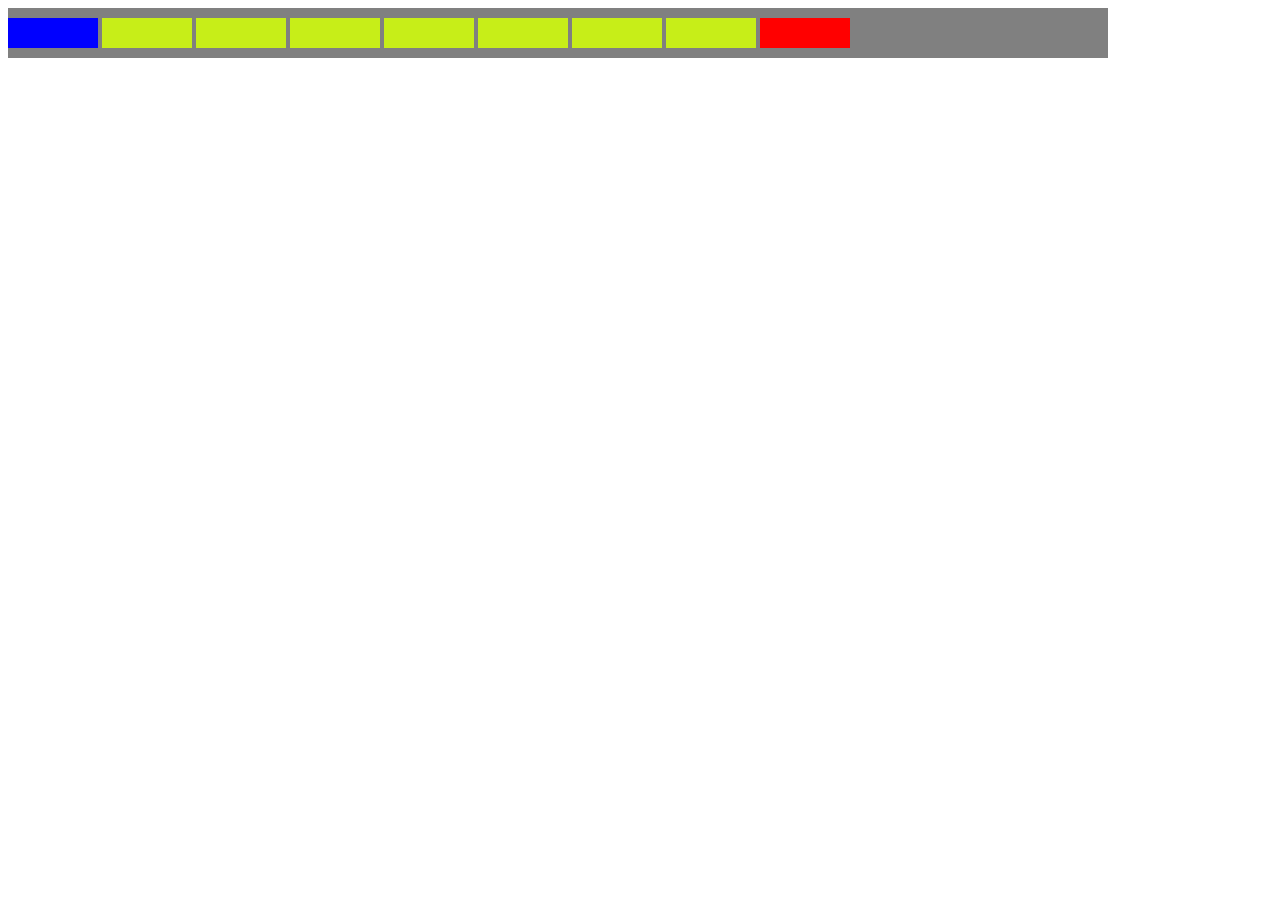
<file: 37. Lesson - ClassicList Delegation/index.html>
<!DOCTYPE html>
<html lang="en">

<head>
    <meta charset="UTF-8">
    <meta name="viewport" content="width=device-width, initial-scale=1.0">
    <title>Document</title>
    <link rel="stylesheet" href="style.css">
</head>

<body>
    <div id="first" class="btn-block">

        <button class="blue some"></button>
        <button></button>
        <button></button>
        <button></button>
        <button></button>
        <button></button>
        <button></button>
        <button></button>
    </div>

    <script src="js/script.js"></script>
</body>

</html>
</file>
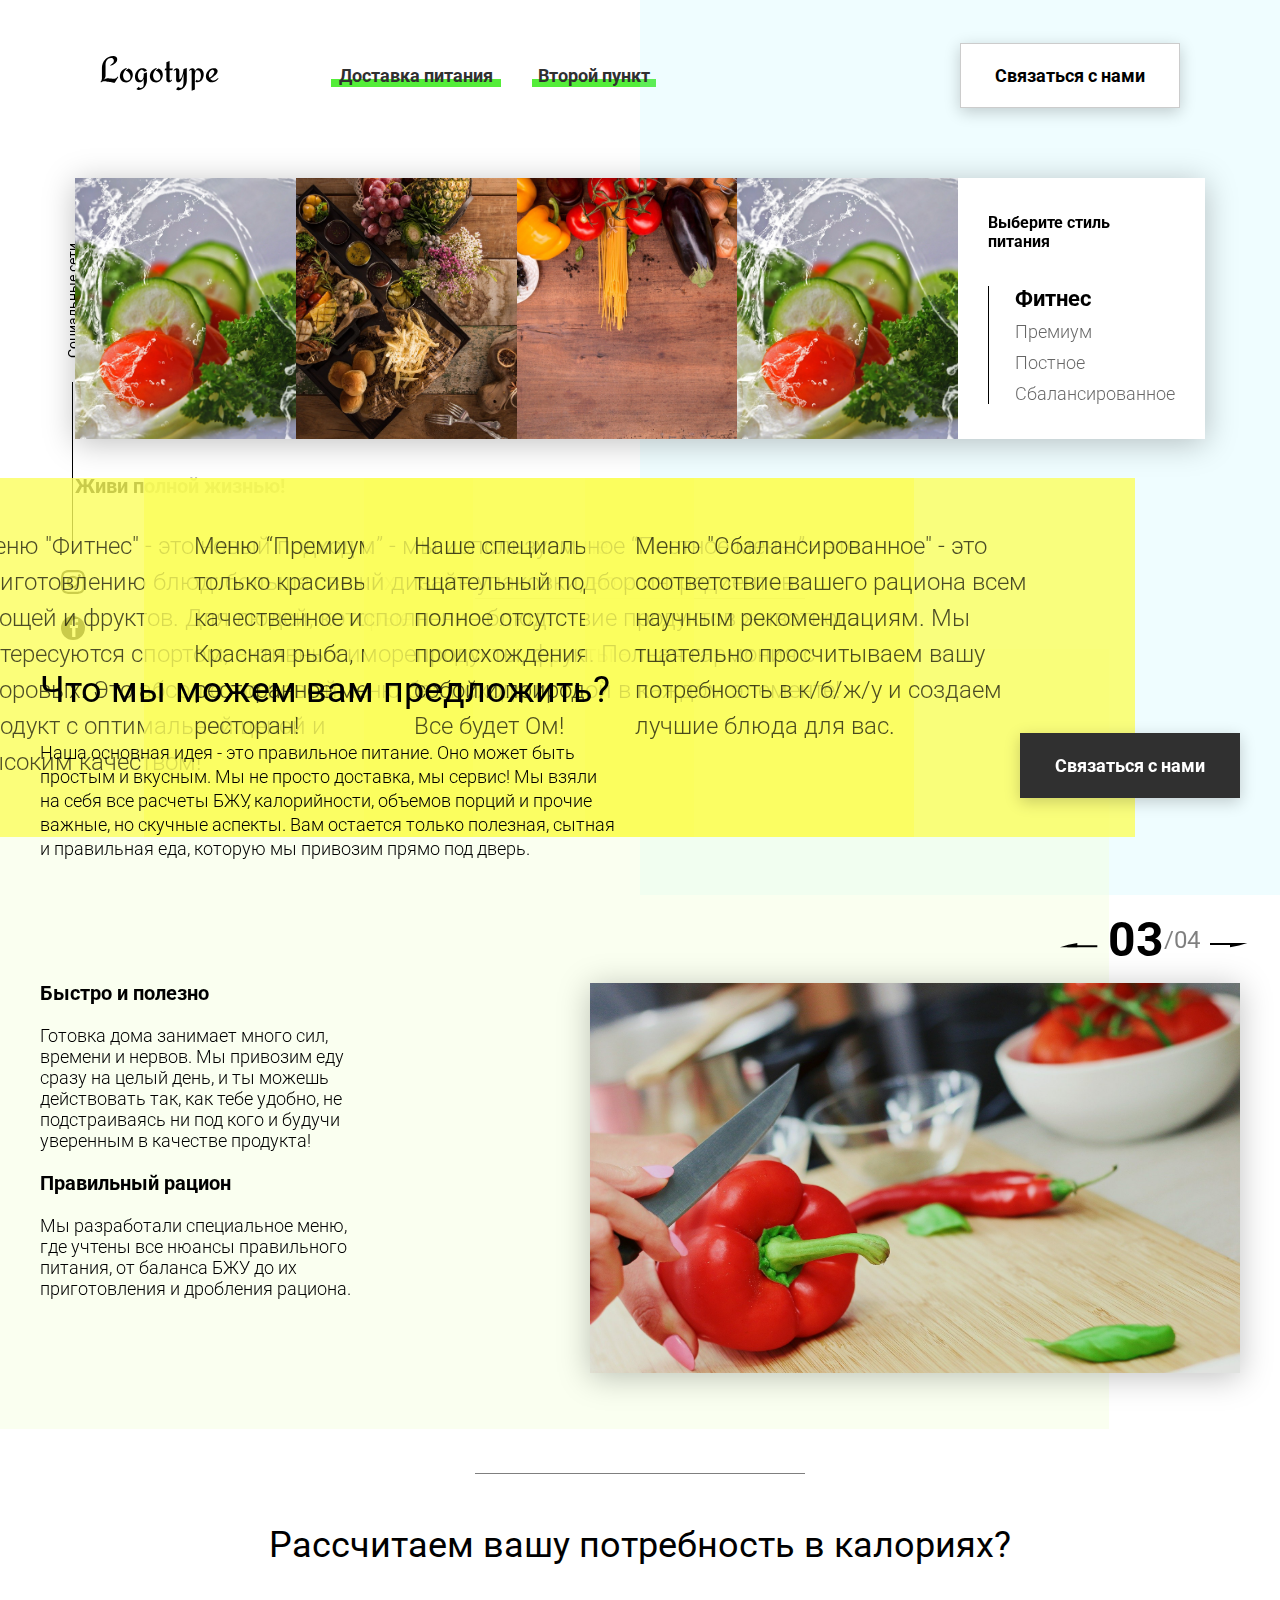
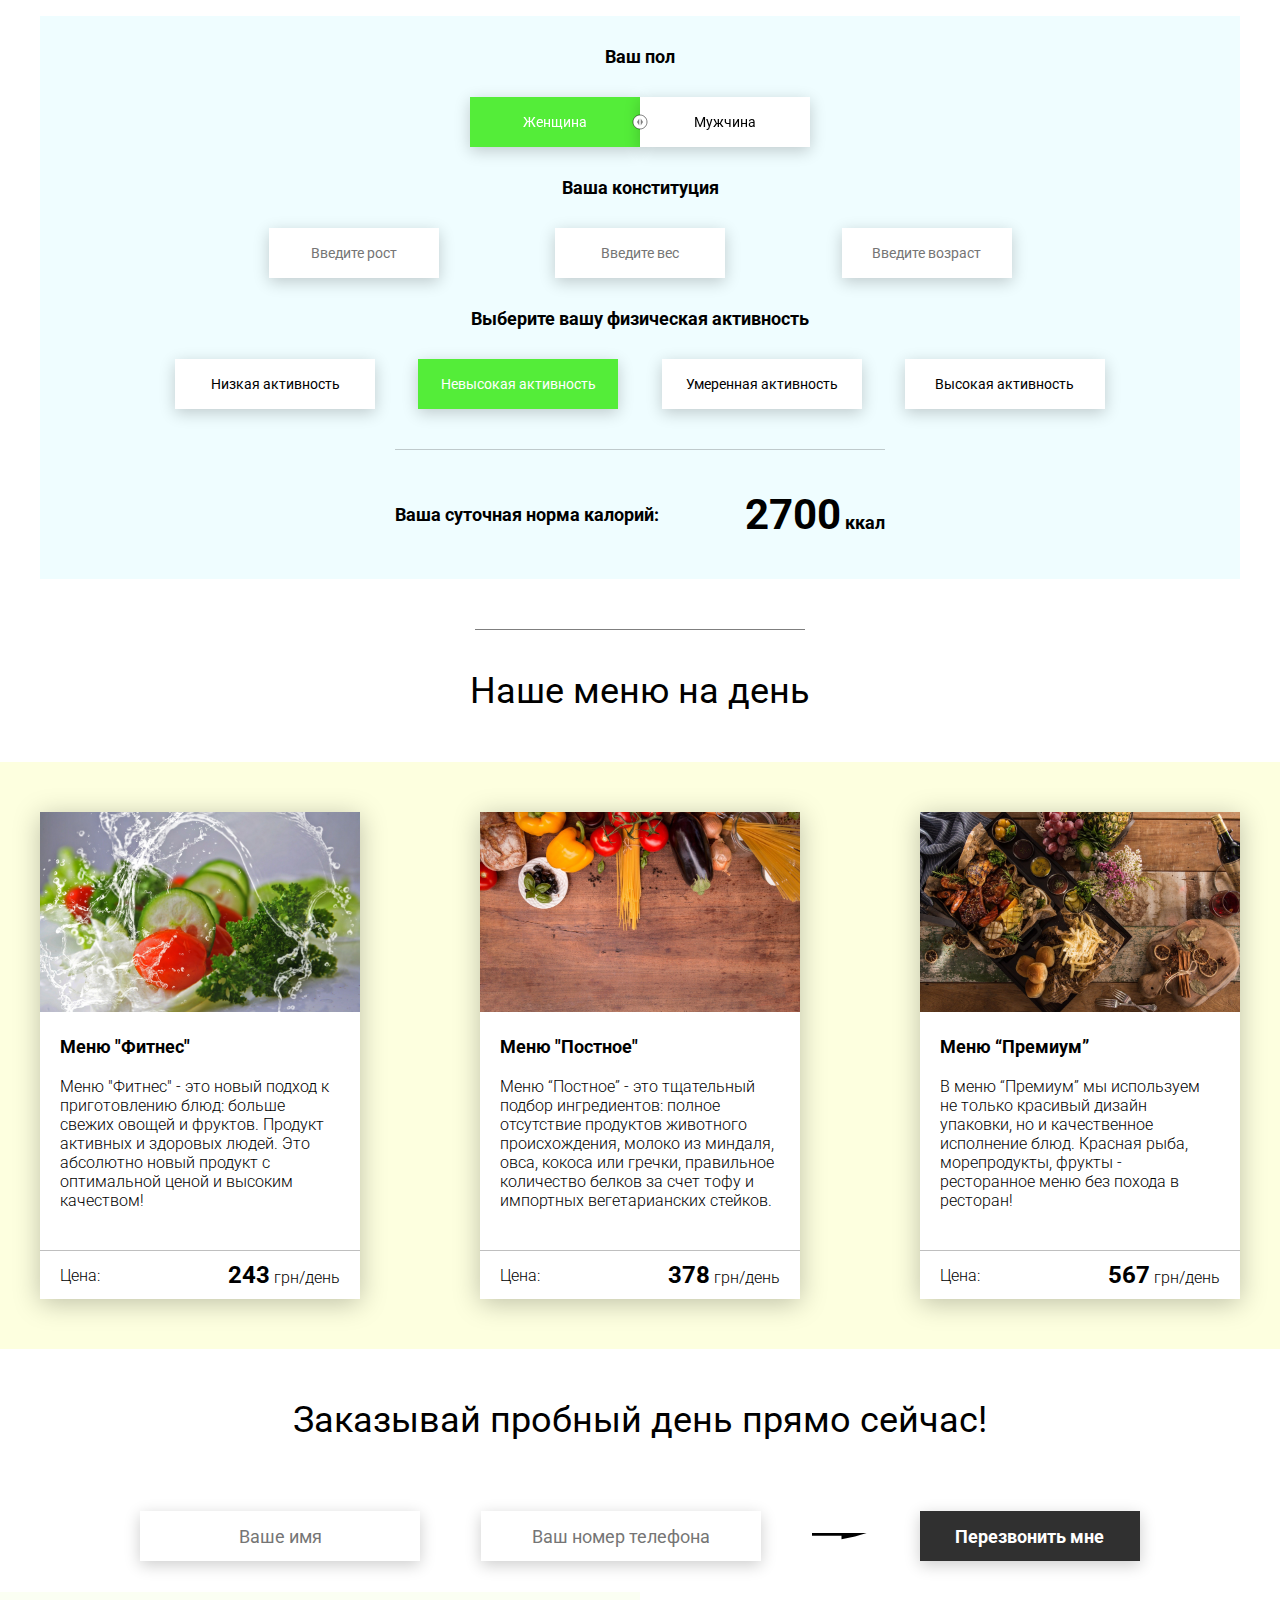
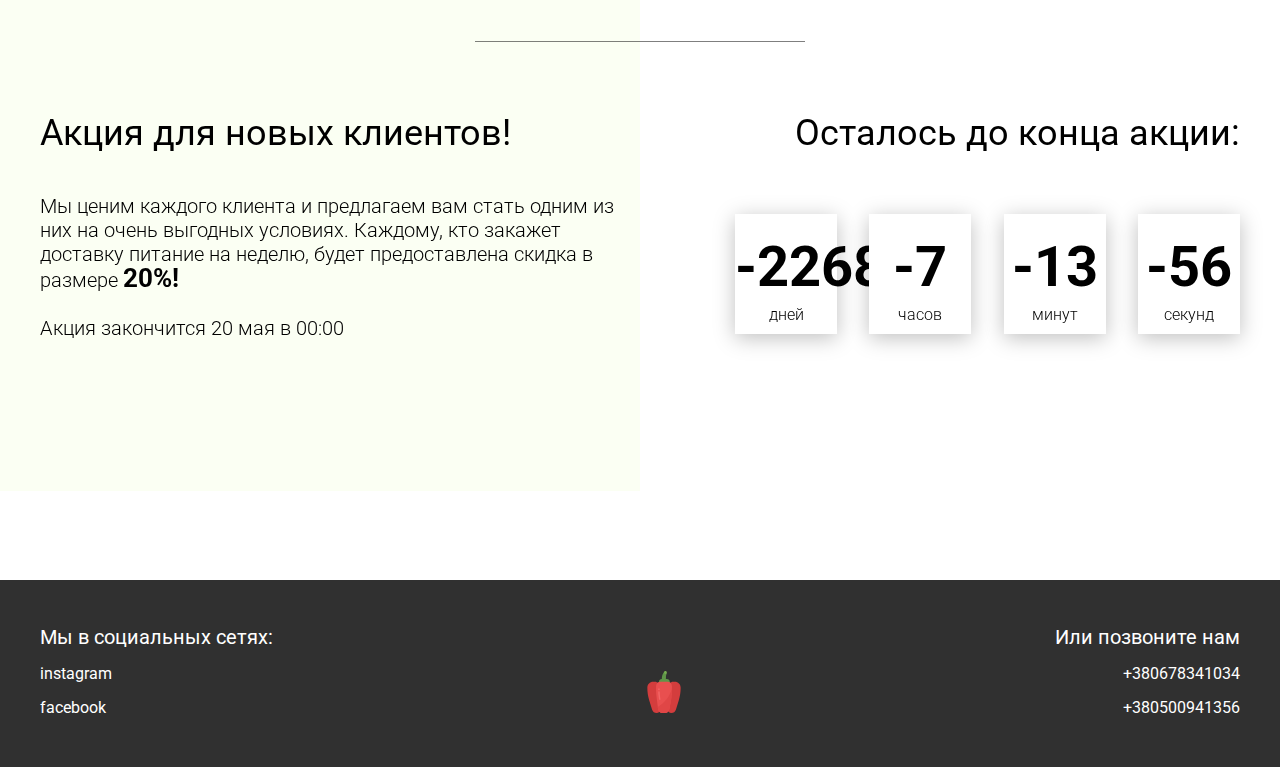
<file: 38. Lesson - Tabs for the NewProject/index.html>
<!DOCTYPE html>
<html lang="en">
<head>
    <meta charset="UTF-8">
    <meta name="viewport" content="width=device-width, initial-scale=1.0">
    <title>Food</title>
    <link rel="stylesheet" href="css/style.css">
</head>
<body>
    <header class="header">
        <div class="header__left-block">
            <div class="header__logo">
                <img src="icons/logo.svg" alt="Логотип">
            </div>
            <nav class="header__links">
                <a href="#" class="header__link">Доставка питания</a>
                <a href="#" class="header__link">Второй пункт</a>
            </nav>
        </div>
        <div class="header__right-block">
            <button class="btn btn_white" data-modal>Связаться с нами</button>
        </div>
    </header>
    <div class="sidepanel">
        <div class="sidepanel__text"><span>Социальные сети</span></div>
        <div class="sidepanel__divider"></div>
        <a href="#" class="sidepanel__icon">
            <img src="icons/instagram.svg" alt="instagram">
        </a>
        <a href="#" class="sidepanel__icon">
            <img src="icons/facebook.svg" alt="facebook">
        </a>
    </div>

    <div class="preview">
        <div class="bgc_blue"></div>
        <div class="container">
            <div class="tabcontainer">
                <div class="tabcontent">
                    <img src="img/tabs/vegy.jpg" alt="vegy">
                    <div class="tabcontent__descr">
                        Меню "Фитнес" - это новый подход к приготовлению блюд: больше свежих овощей и фруктов. Для людей, которые интересуются спортом; активных и здоровых. Это абсолютно новый продукт с оптимальной ценой и высоким качеством!
                    </div>
                </div>
                <div class="tabcontent">
                    <img src="img/tabs/elite.jpg" alt="elite">
                    <div class="tabcontent__descr">
                        Меню “Премиум” - мы используем не только красивый дизайн упаковки, но и качественное исполнение блюд. Красная рыба, морепродукты, фрукты - ресторанное меню без похода в ресторан!                                     
                    </div>
                </div>
                <div class="tabcontent">
                    <img src="img/tabs/post.jpg" alt="post">
                    <div class="tabcontent__descr">
                        Наше специальное “Постное меню” - это тщательный подбор ингредиентов: полное отсутствие продуктов животного происхождения. Полная гармония с собой и природой в каждом элементе! Все будет Ом!                                     
                    </div>
                </div>
                <div class="tabcontent">
                    <img src="img/tabs/vegy.jpg" alt="vegy">
                    <div class="tabcontent__descr">
                        Меню "Сбалансированное" - это соответствие вашего рациона всем научным рекомендациям. Мы тщательно просчитываем вашу потребность в к/б/ж/у и создаем лучшие блюда для вас.
                    </div>
                </div>
                <div class="tabheader">
                    <h3>Выберите стиль питания</h3>
                    <div class="tabheader__items">
                        <div class="tabheader__item tabheader__item_active">Фитнес</div>
                        <div class="tabheader__item">Премиум</div>
                        <div class="tabheader__item">Постное</div>
                        <div class="tabheader__item">Сбалансированное</div>
                    </div>
                </div>
            </div>
            <div class="preview__life">Живи полной жизнью!</div>
        </div>
    </div>

    <div class="divider"></div>

    <div class="offer">
        <div class="bgc_y"></div>
        <div class="container">
            <div class="offer__text">
                <h2 class="title">Что мы можем вам предложить?</h2>
                <div class="offer__descr">
                    Наша основная идея - это правильное питание. Оно может быть простым и вкусным. Мы не просто доставка, мы сервис! Мы взяли на себя все расчеты БЖУ, калорийности, объемов порций и прочие важные, но скучные аспекты. Вам остается только полезная, сытная и правильная еда, которую мы привозим прямо под дверь.
                </div>
            </div>
            <div class="offer__action">
                <button class="btn btn_dark" data-modal>Связаться с нами</button>
            </div>
        </div>
        <div class="container">
            <div class="offer__advantages">
                <h2>Быстро и полезно</h2>
                <div class="offer__advantages-text">
                    Готовка дома занимает много сил, времени и нервов. Мы привозим еду сразу на целый день, и ты можешь действовать так, как тебе удобно, не подстраиваясь ни под кого и будучи уверенным в качестве продукта!
                </div>
                <h2>Правильный рацион</h2>
                <div class="offer__advantages-text">
                    Мы разработали специальное меню, где учтены все нюансы правильного питания, от баланса БЖУ до их приготовления и дробления рациона.
                </div>
            </div>
            <div class="offer__slider">
                <div class="offer__slider-counter">
                    <div class="offer__slider-prev">
                        <img src="icons/left.svg" alt="prev">
                    </div>
                    <span id="current">03</span>
                    /
                    <span id="total">04</span>
                    <div class="offer__slider-next">
                        <img src="icons/right.svg" alt="next">
                    </div>
                </div>
                <div class="offer__slider-wrapper">
                    <div class="offer__slide">
                        <img src="img/slider/pepper.jpg" alt="pepper">
                    </div>
                    <!-- <div class="offer__slide">
                        <img src="img/slider/food-12.jpg" alt="food">
                    </div>
                    <div class="offer__slide">
                        <img src="img/slider/olive-oil.jpg" alt="oil">
                    </div>
                    <div class="offer__slide">
                        <img src="img/slider/paprika.jpg" alt="paprika">
                    </div> -->
                </div>
            </div>
        </div>
    </div>

    <div class="divider"></div>

    <div class="calculating">
        <div class="container">
            <h2 class="title">Рассчитаем вашу потребность в калориях?
            </h2>
            <div class="calculating__field">
                <div class="calculating__subtitle">
                    Ваш пол
                </div>
                <div class="calculating__choose" id="gender">
                    <div class="calculating__choose-item calculating__choose-item_active">Женщина</div>
                    <div class="calculating__choose-item">Мужчина</div>
                </div>

                <div class="calculating__subtitle">
                    Ваша конституция
                </div>
                <div class="calculating__choose calculating__choose_medium">
                    <input type="text" id="height" placeholder="Введите рост" class="calculating__choose-item">
                    <input type="text" id="weight" placeholder="Введите вес"  class="calculating__choose-item">
                    <input type="text" id="age" placeholder="Введите возраст" class="calculating__choose-item">
                </div>

                <div class="calculating__subtitle">
                    Выберите вашу физическая активность
                </div>
                <div class="calculating__choose calculating__choose_big">
                    <div id="low" class="calculating__choose-item">Низкая активность </div>
                    <div id="small"  class="calculating__choose-item calculating__choose-item_active">Невысокая активность</div>
                    <div id="medium" class="calculating__choose-item">Умеренная активность</div>
                    <div id="high" class="calculating__choose-item">Высокая активность</div>
                </div>

                <div class="calculating__divider"></div>

                <div class="calculating__total">
                    <div class="calculating__subtitle">
                        Ваша суточная норма калорий:
                    </div>
                    <div class="calculating__result">
                        <span>2700</span> ккал
                    </div>
                </div>
            </div>
        </div>
    </div>

    <div class="divider"></div>

    <div class="menu">
        <h2 class="title">Наше меню на день</h2>

        <div class="menu__field">
            <div class="container">

            </div>
        </div>
    </div>

    <div class="order">
        <div class="container">
            <div class="title">Заказывай пробный день прямо сейчас!</div>
            <form action="#" class="order__form">
                <input required placeholder="Ваше имя" name="name" type="text" class="order__input">
                <input required placeholder="Ваш номер телефона" name="phone" type="phone" class="order__input">
                <img src="icons/right.svg" alt="right">
                <button class="btn btn_dark btn_min">Перезвонить мне</button>
            </form>
        </div>
    </div>

    <div class="divider"></div>

    <div class="promotion">
        <div class="bgc_y"></div>
        <div class="container">
            <div class="promotion__text">
                <div class="title">Акция для новых клиентов!</div>
                <div class="promotion__descr">
                    Мы ценим каждого клиента и предлагаем вам стать одним из них на очень выгодных условиях. 
                    Каждому, кто закажет доставку питание на неделю, будет предоставлена скидка в размере <span>20%!</span>
                    <br><br>
                    Акция закончится 20 мая в 00:00
                </div>
            </div>
            <div class="promotion__timer">
                <div class="title">Осталось до конца акции:</div>
                <div class="timer">
                    <div class="timer__block">
                        <span id="days">12</span>
                        дней
                    </div>
                    <div class="timer__block">
                        <span id="hours">20</span>
                        часов
                    </div>
                    <div class="timer__block">
                        <span id="minutes">56</span>
                        минут
                    </div>
                    <div class="timer__block">
                        <span id="seconds">20</span>
                        секунд
                    </div>
                </div>
            </div>
        </div>
    </div>

    <footer class="footer">
        <div class="container">
            <div class="social">
                <div class="subtitle">Мы в социальных сетях:</div>
                <a href="#" class="link">instagram</a>
                <a href="#" class="link">facebook</a>
            </div>
            <div class="pepper">
                <img src="icons/veg.svg" alt="pepper">
            </div>
            <div class="call">
                <div class="subtitle">Или позвоните нам</div>
                <a href="#" class="link">+380678341034</a>
                <a href="#" class="link">+380500941356</a>
            </div>
        </div>
    </footer>

    <div class="modal">
        <div class="modal__dialog">
            <div class="modal__content">
                <form action="#">
                    <div class="modal__close" data-close>&times;</div>
                    <div class="modal__title">Мы свяжемся с вами как можно быстрее!</div>
                    <input required placeholder="Ваше имя" name="name" type="text" class="modal__input">
                    <input required placeholder="Ваш номер телефона" name="phone" type="phone" class="modal__input">
                    <button class="btn btn_dark btn_min">Перезвонить мне</button>
                </form>
            </div>
        </div>
    </div>

    <script src="js/script.js"></script>
</body>
</html>
</file>
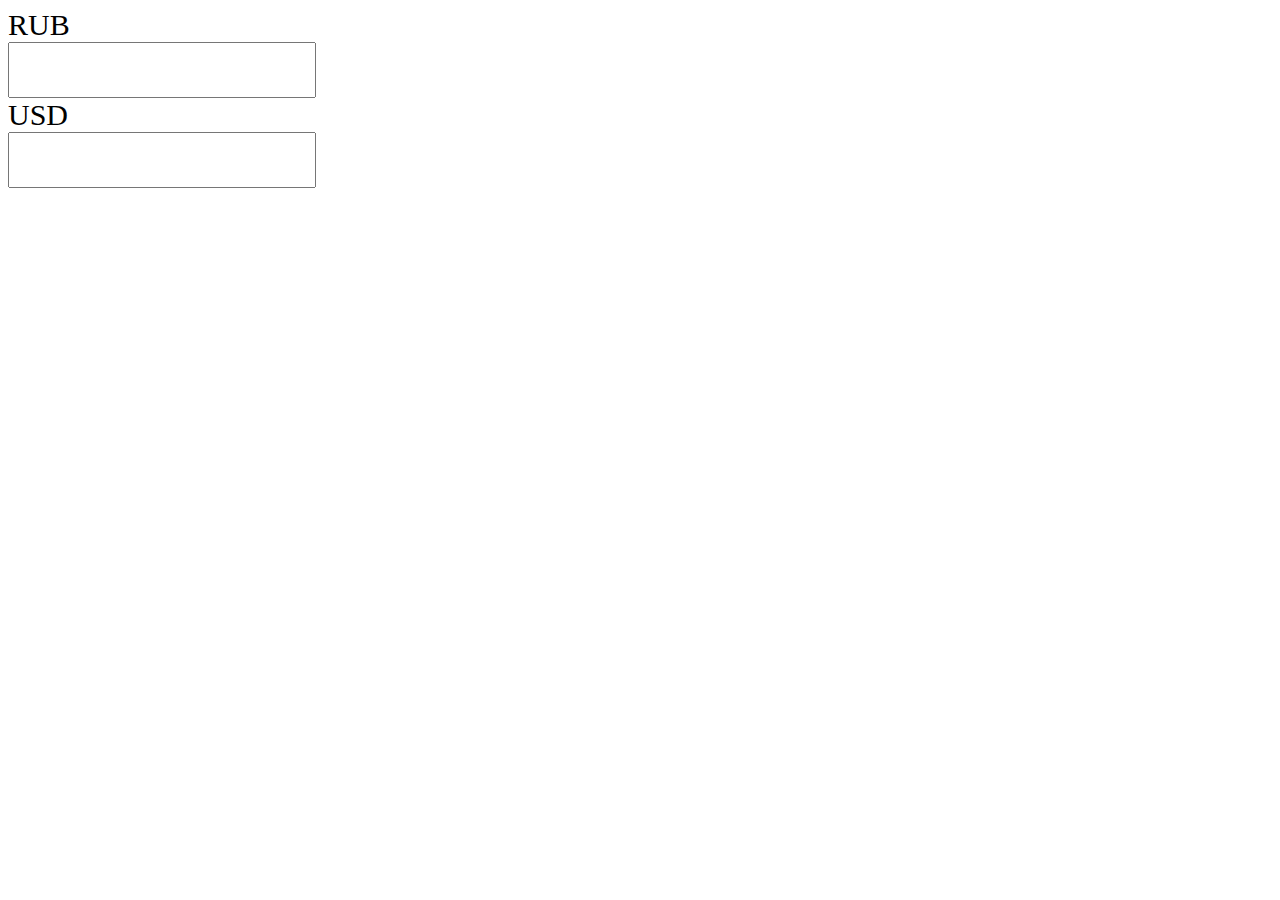
<file: 52. Lesson - AJAX/index.html>
<!DOCTYPE html>
<html lang="en">
<head>
    <meta charset="UTF-8">
    <meta name="viewport" content="width=device-width, initial-scale=1.0">
    <meta http-equiv="X-UA-Compatible" content="ie=edge">
    <title>Calc</title>
    <style>
        label {
            display: block;
            font-size: 30px;
        }
        input {
            width: 300px;
            height: 50px;
            font-size: 30px;
        }
    </style>
</head>
<body>
    <label for="rub">RUB</label>
    <input id="rub" type="text">
    <label for="usd">USD</label>
    <input id="usd" type="text">
    <script src="js/script.js"></script>
</body>
</html>
</file>
<file: 37. Lesson - ClassicList Delegation/style.css>
.btn-block {
    background-color: gray;
    width: 1100px;
    height: 50px;
}

button {
    margin-top: 10px;
    width: 90px;
    height: 30px;
    background-color: rgb(199, 238, 24);
    border: none;
}

.blue {
    background-color: blue;
}

.red {
    background-color: red;
}
</file>
<file: 38. Lesson - Tabs for the NewProject/css/style.css>
@import url(https://fonts.googleapis.com/css?family=Roboto:300,400,700&display=swap&subset=cyrillic-ext);*{box-sizing:border-box;margin:0;padding:0;font-family:Roboto,sans-serif}a{text-decoration:none}.btn{width:220px;height:65px;display:flex;justify-content:center;align-items:center;background-color:#fff;font-size:18px;font-weight:700;border:1px solid rgba(0,0,0,.2);box-shadow:0 4px 15px rgba(0,0,0,.2);cursor:pointer;transition:.3s all;outline:0}.btn_white{background-color:#fff}.btn_dark{background-color:#303030;color:#fff;border:none}.btn_min{height:50px}.btn:hover{box-shadow:0 4px 30px rgba(0,0,0,.3)}.container{max-width:1200px;margin:0 auto}.divider{width:330px;height:1px;margin:0 auto;background-color:rgba(0,0,0,.5)}.title{font-size:36px;font-weight:400}.header{display:flex;justify-content:space-between;align-items:center;height:150px;padding:0 100px}.header__left-block{display:flex;justify-content:space-between;min-width:550px}.header__logo{max-width:170px}.header__logo img{width:100%}.header__links{display:flex;align-items:center}.header__link{position:relative;margin-right:45px;font-weight:700;font-size:18px;color:#303030}.header__link:after{content:'';position:absolute;display:block;width:110%;left:-5%;bottom:-1px;z-index:-1;height:8px;background:#54ed39}.header__link:last-child{margin-right:0}.sidepanel{position:fixed;left:60px;top:240px;height:400px;width:25px;display:flex;flex-direction:column;justify-content:space-between;align-items:center}.sidepanel__text{width:120px;height:120px;font-size:14px}.sidepanel__text span{display:flex;transform:rotate(-90deg) translateX(-50px)}.sidepanel__divider{width:1px;height:165px;background-color:#000}.sidepanel__icon{width:24px;height:24px}.sidepanel__icon img{width:100%}.preview{padding:28px 0 100px 0;position:relative}.preview__life{font-weight:700;font-size:20px;margin-left:35px;margin-top:35px}.bgc_blue{position:absolute;right:0;top:-155px;width:50vw;height:900px;background:rgba(146,242,255,.15);z-index:-1}.tabcontainer{display:flex;width:1130px;margin:0 auto;box-shadow:0 4px 30px rgba(0,0,0,.25)}.tabcontent{width:850px;position:relative}.tabcontent img{width:100%;height:100%;object-fit:cover}.tabcontent__descr{position:absolute;top:300px;right:-177px;width:550px;height:359px;background:rgba(251,254,93,.8);padding:50px;font-size:24px;font-weight:300;line-height:36px;color:rgba(0,0,0,.7)}.tabheader{width:280px;padding:35px 30px;background-color:#fff}.tabheader h3{font-weight:700;font-size:16px}.tabheader__items{margin-top:35px;padding-left:26px;border-left:1px solid #000}.tabheader__item{font-weight:700;font-size:18px;font-weight:300;margin-top:10px;color:rgba(0,0,0,.6);cursor:pointer;transition:.3s all}.tabheader__item_active{color:#000;font-size:22px;font-weight:700}.offer{padding:70px 0 100px 0;position:relative}.offer .container{display:flex;justify-content:space-between}.offer .bgc_y{position:absolute;width:1109px;height:780px;background:rgba(243,255,222,.45);z-index:-1;top:50px}.offer__text{width:580px}.offer__descr{font-size:18px;margin-top:30px;font-weight:300;line-height:24px}.offer__action{display:flex;align-items:center;justify-content:flex-end}.offer__advantages{width:330px;margin-top:50px}.offer__advantages h2{font-weight:700;font-size:20px;margin-top:20px}.offer__advantages h2:first-child{margin-top:70px}.offer__advantages-text{margin-top:20px;font-size:18px;font-weight:300;line-height:21px}.offer__slider{width:650px;margin-top:50px;display:flex;flex-direction:column;align-items:flex-end}.offer__slider-counter{display:flex;width:180px;align-items:center;font-size:24px;color:rgba(0,0,0,.5)}.offer__slider-wrapper{width:100%;margin-top:15px;box-shadow:0 4px 30px rgba(0,0,0,.25)}.offer__slider-prev{margin-right:10px;cursor:pointer}.offer__slider-next{margin-left:10px;cursor:pointer}.offer__slider #current{font-size:48px;font-weight:700;color:#000}.offer__slide{width:100%;height:390px}.offer__slide img{width:100%;height:100%;object-fit:cover}.calculating{padding:50px 0}.calculating .title{text-align:center}.calculating__field{width:100%;margin-top:50px;background:rgba(146,242,255,.15);padding:30px 0 40px 0}.calculating__subtitle{text-align:center;font-size:18px;font-weight:700;margin-top:30px}.calculating__subtitle:first-child{margin-top:0}.calculating #gender:after{content:'';position:absolute;top:50%;transform:translateY(-50%);display:block;width:16px;height:16px;background:url(../icons/switch.svg) center center/cover no-repeat}.calculating__choose{position:relative;display:flex;margin-top:30px;justify-content:center}.calculating__choose-item{display:flex;align-items:center;justify-content:center;width:170px;height:50px;padding:0 10px;background:#fff;box-shadow:0 4px 15px rgba(0,0,0,.2);border:none;text-align:center;font-size:14px;cursor:pointer;outline:0;transition:.3s all}.calculating__choose-item_active{color:#fff;background-color:#54ed39}.calculating__choose_medium{width:743px;justify-content:space-between;margin:30px auto 0 auto}.calculating__choose_big{width:930px;justify-content:space-between;margin:30px auto 0 auto}.calculating__choose_big .calculating__choose-item{width:200px}.calculating__divider{width:490px;height:1px;margin:40px auto;background-color:rgba(0,0,0,.2)}.calculating__total{width:490px;margin:0 auto;display:flex;justify-content:space-between;align-items:center}.calculating__result{font-size:18px;font-weight:700}.calculating__result span{font-size:42px}.menu{padding:40px 0 50px 0}.menu .container{display:flex;justify-content:space-between;align-items:flex-start}.menu .title{text-align:center}.menu__field{margin-top:50px;padding:50px 0;width:100%;background:rgba(249,254,126,.25)}.menu__item{width:320px;min-height:450px;background:#fff;box-shadow:0 4px 25px rgba(0,0,0,.25);font-size:16px;font-weight:300}.menu__item img{width:100%;height:200px;object-fit:cover}.menu__item-subtitle{font-weight:700;font-size:18px;padding:0 20px;margin-top:20px}.menu__item-descr{margin-top:20px;padding:0 20px}.menu__item-divider{width:100%;height:1px;background-color:rgba(0,0,0,.25);margin-top:40px}.menu__item-price{display:flex;justify-content:space-between;align-items:center;padding:10px 20px}.menu__item-price span{font-size:24px;font-weight:700}.order{padding-bottom:80px}.order .title{text-align:center}.order__form{margin-top:70px;padding:0 100px;display:flex;justify-content:space-between;align-items:center}.order__form img{transform:scale(1.5)}.order__input{width:280px;height:50px;background:#fff;box-shadow:0 4px 15px rgba(0,0,0,.2);border:none;font-size:18px;text-align:center;padding:0 20px;outline:0}.promotion{padding:70px 0 240px 0;position:relative}.promotion .container{display:flex}.promotion .bgc_y{position:absolute;width:50%;height:499px;background:rgba(243,255,222,.35);z-index:-1;top:-50px;left:0}.promotion__text{width:50%}.promotion__descr{margin-top:40px;font-size:20px;line-height:24px;font-weight:300}.promotion__descr span{font-weight:700;font-size:26px}.promotion__timer{width:50%}.promotion__timer .title{text-align:right}.promotion__timer .timer{margin-top:60px;padding-left:95px;display:flex;justify-content:space-between;align-items:center}.promotion__timer .timer__block{width:102px;height:120px;background:#fff;box-shadow:0 4px 20px rgba(0,0,0,.25);font-size:16px;font-weight:300;text-align:center}.promotion__timer .timer__block span{display:block;margin-top:20px;margin-bottom:5px;font-size:56px;font-weight:700}.footer{min-height:180px;background-color:#303030;padding:45px 0 50px 0;color:#fff}.footer .container{height:100%;display:flex;justify-content:space-between;align-items:flex-end}.footer .subtitle{font-size:20px}.footer .link{display:block;margin-top:15px;font-size:16px;color:#fff}.footer .call{text-align:right}.modal{position:fixed;top:0;left:0;z-index:1050;display:none;width:100%;height:100%;overflow:hidden;background-color:rgba(0,0,0,.5)}.modal__dialog{max-width:500px;margin:40px auto}.modal__content{position:relative;width:100%;padding:40px;background-color:#fff;border:1px solid rgba(0,0,0,.2);border-radius:4px;max-height:80vh;overflow-y:auto}.modal__close{position:absolute;top:8px;right:14px;font-size:30px;color:#000;opacity:.5;font-weight:700;border:none;background-color:transparent;cursor:pointer}.modal__title{text-align:center;font-size:22px;text-transform:uppercase}.modal__input{display:block;margin:20px auto 20px auto;width:280px;height:50px;background:#fff;box-shadow:0 4px 15px rgba(0,0,0,.2);border:none;font-size:18px;text-align:center;padding:0 20px;outline:0}.modal .btn{display:block;width:280px;margin:0 auto}
</file>
